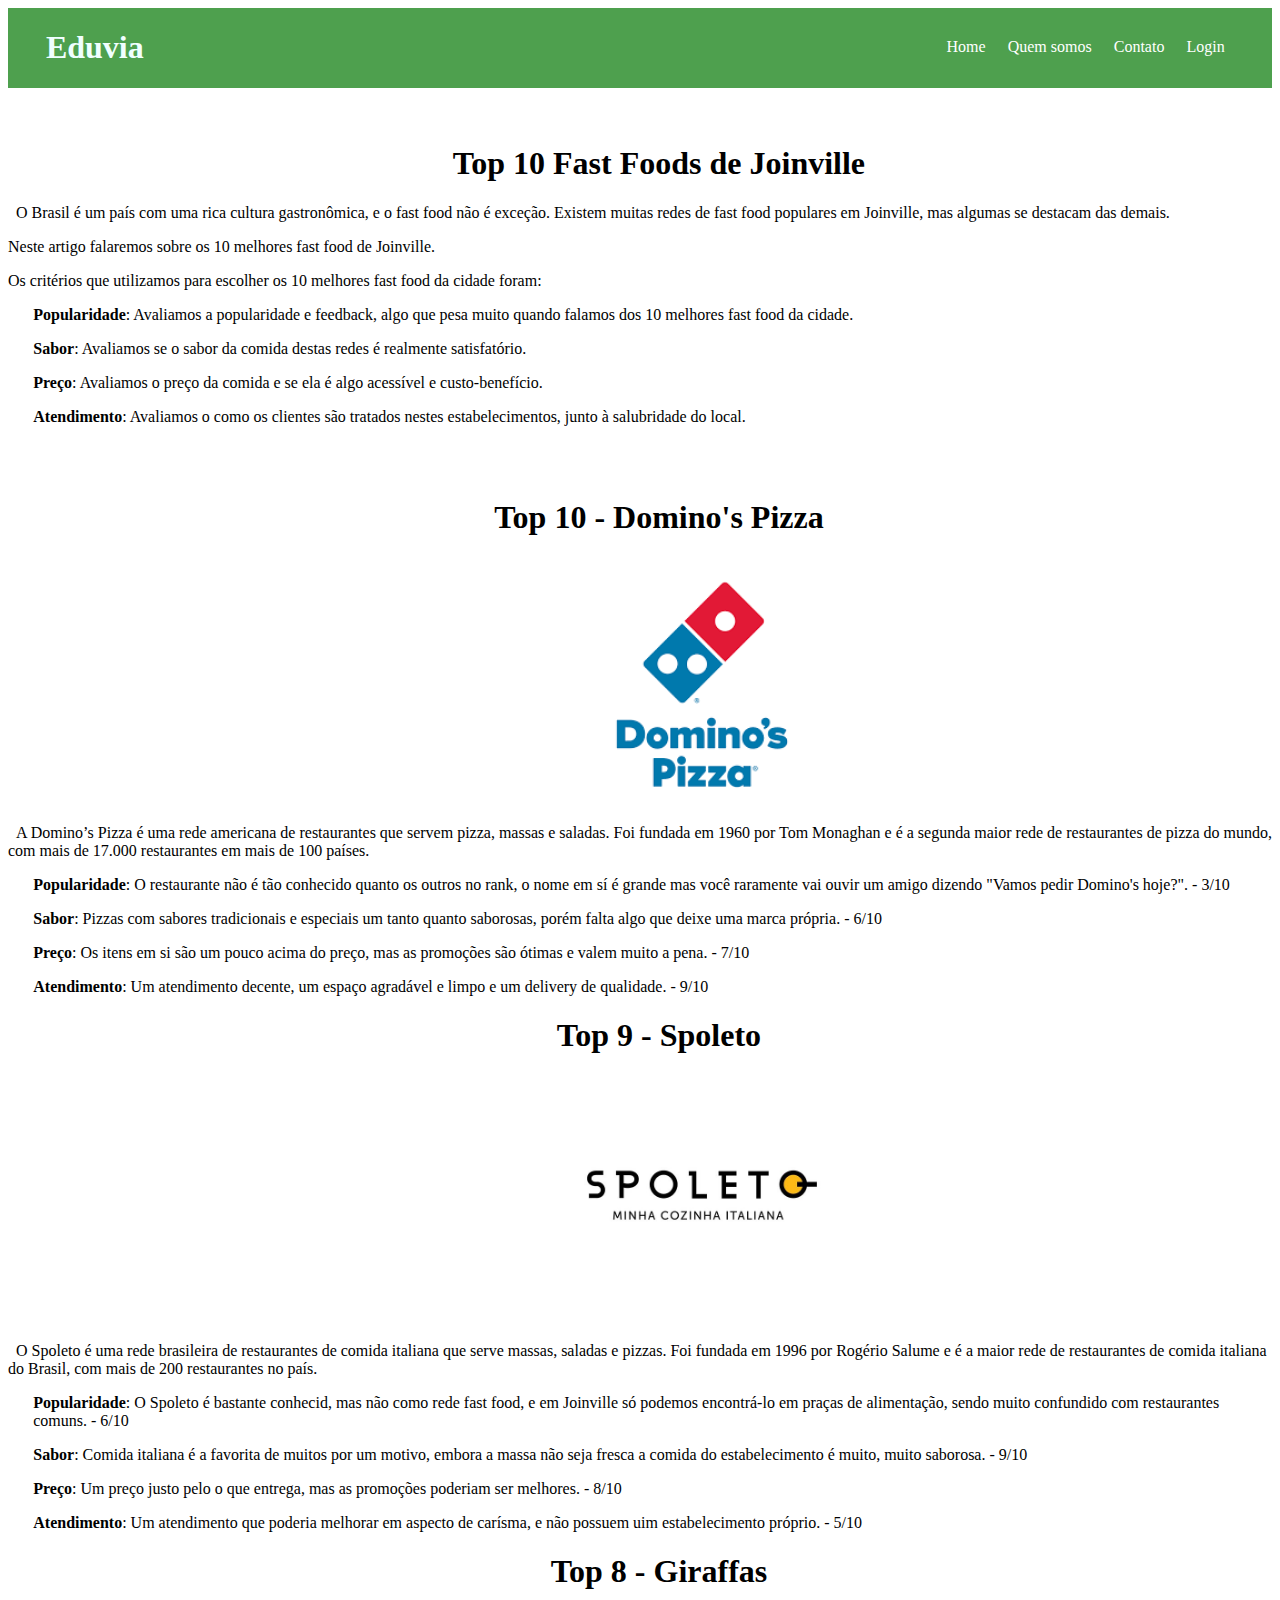
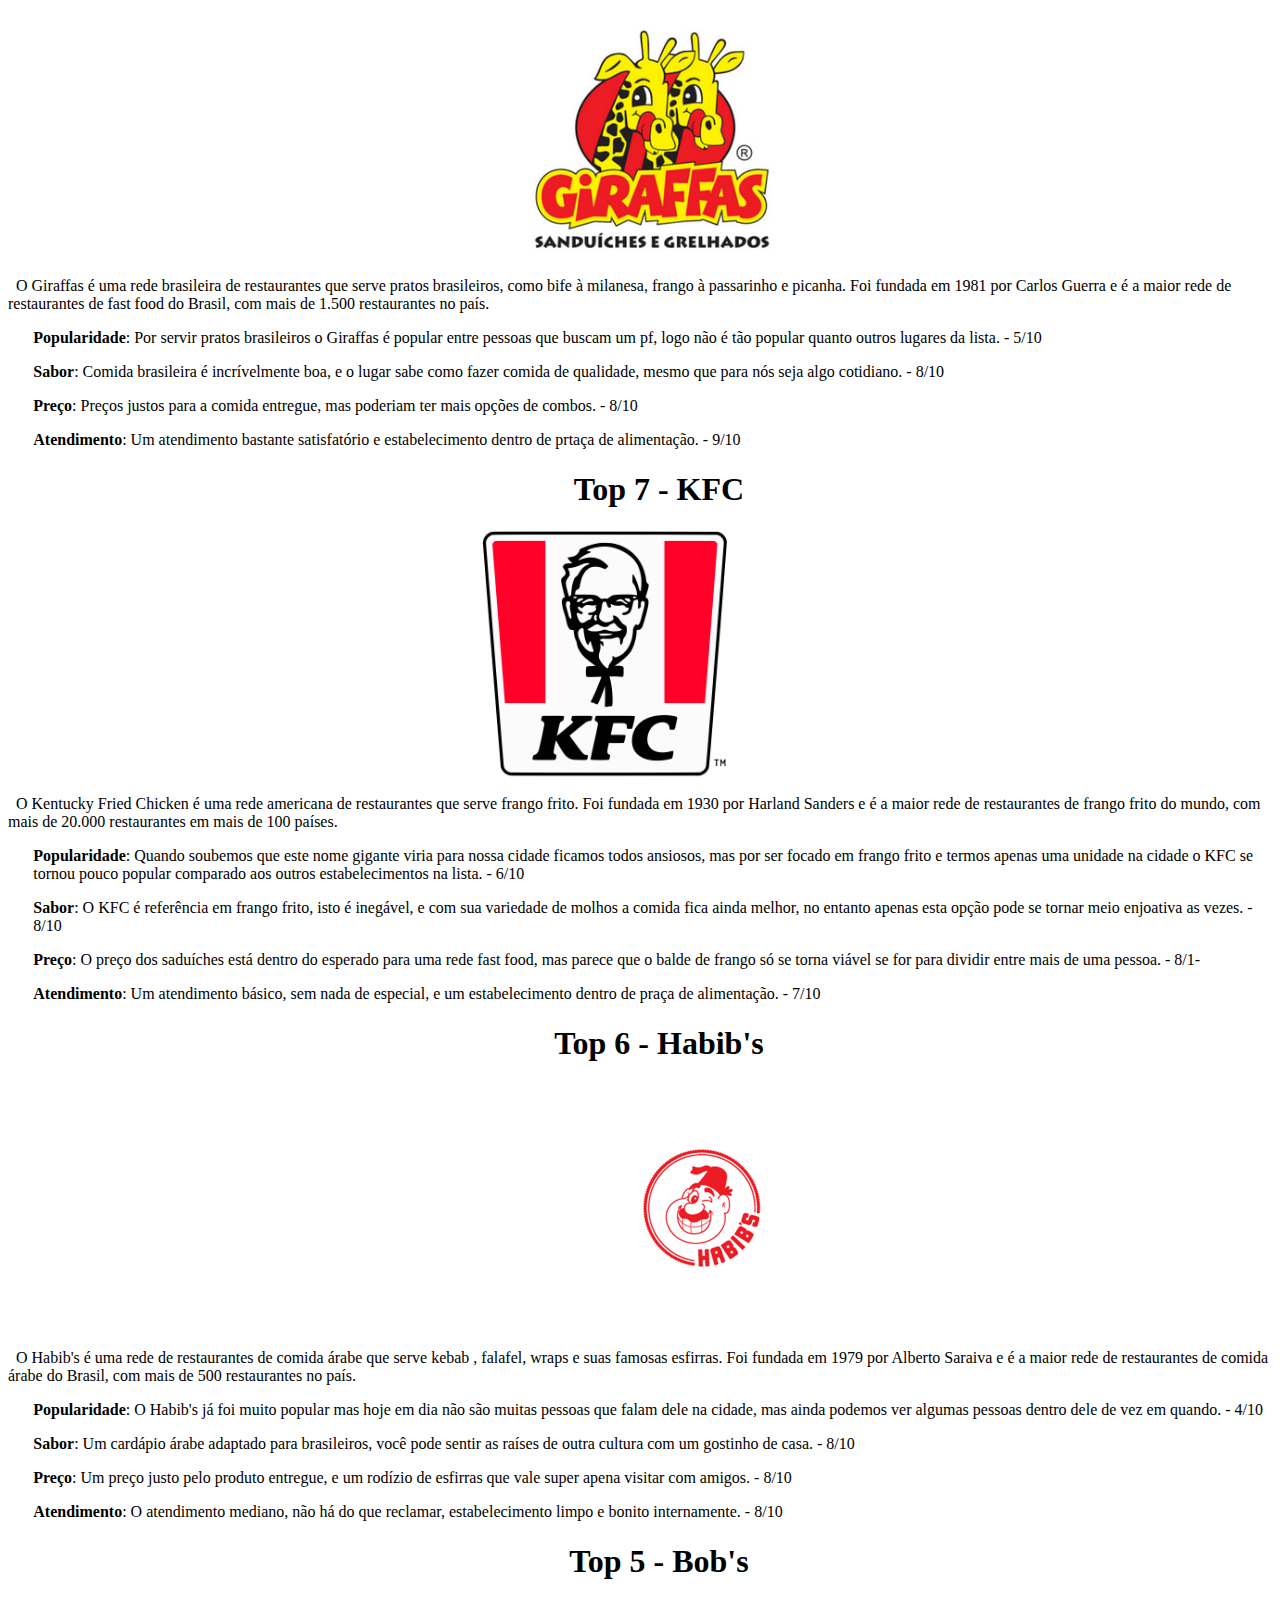
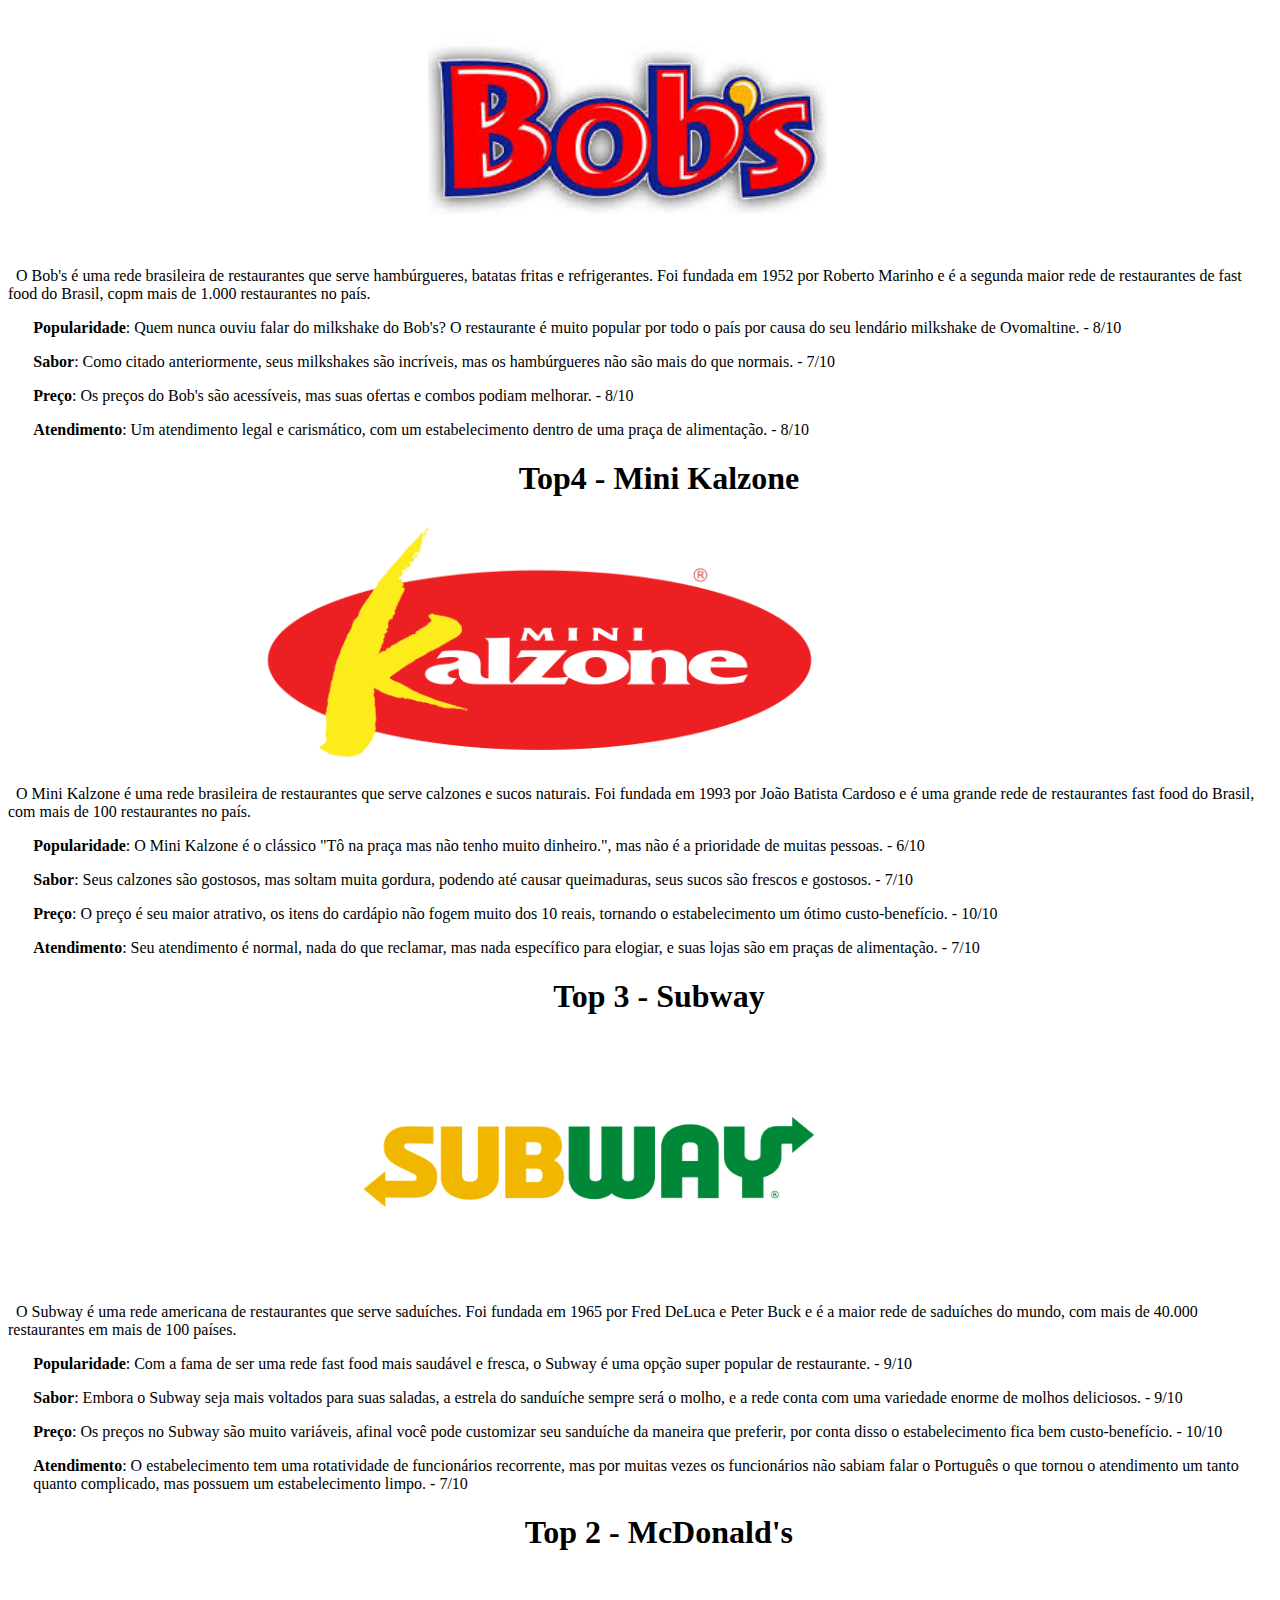
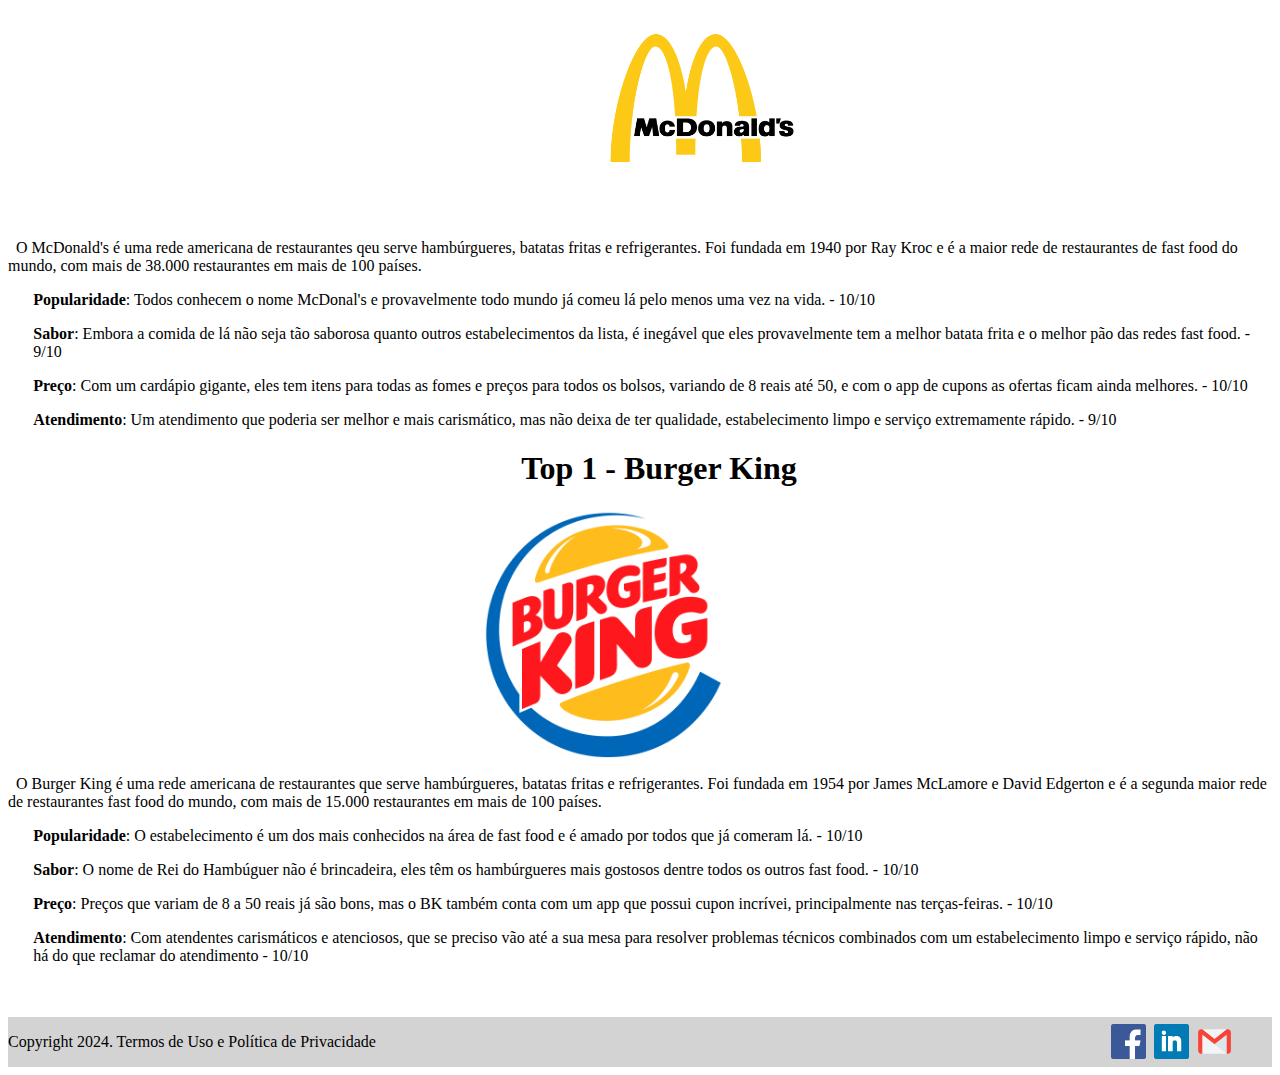
<file: index.html>
<!DOCTYPE html>
<html lang="pt-br">

<head>
    <meta charset="UTF-8">
    <meta http-equiv="X-UA-Compatible" content="IE=edge">
    <meta name="viewport" content="width=device-width, initial-scale=1.0">
    <link rel="stylesheet" href="style.css">
    <title>Document</title>
</head>

<body>
    <header>
        <div class="titulo_cabecalho">
            <h1 class="name">Eduvia</h1>
            <div class="options_cabecalho">
                <a href="home.html"><p class="options">Home</p></a>
                <a href="sobre_nos.html"><p class="options">Quem somos</p></a>
                <a href="contato.html"><p class="options">Contato</p></a>
                <a href="login.html"><p class="options">Login</p></a>
            </div>
        </div>
    </header>
    <br><br>
    <main>
        <div class="intro">
            <h1 class="title">Top 10 Fast Foods de Joinville</h1>
            <p>&ensp;O Brasil é um país com uma rica cultura gastronômica, e o fast food não é exceção. Existem muitas redes
                de fast food populares em Joinville, mas algumas se destacam das demais.</p>
            <p>Neste artigo falaremos sobre os 10 melhores fast food de Joinville.</p>
            <p>Os critérios que utilizamos para escolher os 10 melhores fast food da cidade foram:</p>
            <div class="list">
                <p class="item"><b>Popularidade</b>: Avaliamos a popularidade e feedback, algo que pesa muito quando
                    falamos dos 10 melhores fast food da cidade.</p>
                <p class="item"><b>Sabor</b>: Avaliamos se o sabor da comida destas redes é realmente satisfatório.</p>
                <p class="item"><b>Preço</b>: Avaliamos o preço da comida e se ela é algo acessível e custo-benefício.
                </p>
                <p class="item"><b>Atendimento</b>: Avaliamos o como os clientes são tratados nestes estabelecimentos,
                    junto à salubridade do local.</p>
            </div>
        </div>
        <br><br>
        <div class="rank">
            <h1 class="title">Top 10 - Domino's Pizza</h1>
            <div class="image">
                <img src="/images/dominos.png">
            </div>
            <p>&ensp;A Domino’s Pizza é uma rede americana de restaurantes que servem pizza, massas e saladas. Foi fundada em
                1960 por Tom Monaghan e é a segunda maior rede de restaurantes de pizza do mundo, com mais de 17.000
                restaurantes em mais de 100 países.</p>
            <div class="list">
                <p class="item"><b>Popularidade</b>: O restaurante não é tão conhecido quanto os outros no rank, o nome
                    em sí é grande mas você raramente vai ouvir um amigo dizendo "Vamos pedir Domino's hoje?". - 3/10
                </p>
                <p class="item"><b>Sabor</b>: Pizzas com sabores tradicionais e especiais um tanto quanto saborosas,
                    porém falta algo que deixe uma marca própria. - 6/10</p>
                <p class="item"><b>Preço</b>: Os itens em si são um pouco acima do preço, mas as promoções são ótimas e
                    valem muito a pena. - 7/10</p>
                <p class="item"><b>Atendimento</b>: Um atendimento decente, um espaço agradável e limpo e um delivery de
                    qualidade. - 9/10</p>
            </div>
        </div>
        <div class="rank">
            <h1 class="title">Top 9 - Spoleto</h1>
            <div class="image">
                <img src="/images/spoleto.jpg">
            </div>
            <p>&ensp;O Spoleto é uma rede brasileira de restaurantes de comida italiana que serve massas, saladas e pizzas.
                Foi fundada em 1996 por Rogério Salume e é a maior rede de restaurantes de comida italiana do Brasil,
                com mais de 200 restaurantes no país.</p>
            <div class="list">
                <p class="item"><b>Popularidade</b>: O Spoleto é bastante conhecid, mas não como rede fast food, e em
                    Joinville só podemos encontrá-lo em praças de alimentação, sendo muito confundido com restaurantes
                    comuns. - 6/10</p>
                <p class="item"><b>Sabor</b>: Comida italiana é a favorita de muitos por um motivo, embora a massa não
                    seja fresca a comida do estabelecimento é muito, muito saborosa. - 9/10</p>
                <p class="item"><b>Preço</b>: Um preço justo pelo o que entrega, mas as promoções poderiam ser melhores.
                    - 8/10</p>
                <p class="item"><b>Atendimento</b>: Um atendimento que poderia melhorar em aspecto de carísma, e não
                    possuem uim estabelecimento próprio. - 5/10</p>
            </div>
        </div>
        <div class="rank">
            <h1 class="title">Top 8 - Giraffas</h1>
            <div class="image">
                <img src="/images/giraffas.png">
            </div>
            <p>&ensp;O Giraffas é uma rede brasileira de restaurantes que serve pratos brasileiros, como bife à milanesa,
                frango à passarinho e picanha. Foi fundada em 1981 por Carlos Guerra e é a maior rede de restaurantes de
                fast food do Brasil, com mais de 1.500 restaurantes no país.</p>
            <div class="list">
                <p class="item"><b>Popularidade</b>: Por servir pratos brasileiros o Giraffas é popular entre pessoas
                    que buscam um pf, logo não é tão popular quanto outros lugares da lista. - 5/10</p>
                <p class="item"><b>Sabor</b>: Comida brasileira é incrívelmente boa, e o lugar sabe como fazer comida de
                    qualidade, mesmo que para nós seja algo cotidiano. - 8/10</p>
                <p class="item"><b>Preço</b>: Preços justos para a comida entregue, mas poderiam ter mais opções de
                    combos. - 8/10</p>
                <p class="item"><b>Atendimento</b>: Um atendimento bastante satisfatório e estabelecimento dentro de
                    prtaça de alimentação. - 9/10</p>
            </div>
        </div>
        <div class="rank">
            <h1 class="title">Top 7 - KFC</h1>
            <div class="image">
                <img src="/images/kfc.png">
            </div>
            <p>&ensp;O Kentucky Fried Chicken é uma rede americana de restaurantes que serve frango frito. Foi fundada em 1930
                por Harland Sanders e é a maior rede de restaurantes de frango frito do mundo, com mais de 20.000
                restaurantes em mais de 100 países.</p>
            <div class="list">
                <p class="item"><b>Popularidade</b>: Quando soubemos que este nome gigante viria para nossa cidade
                    ficamos todos ansiosos, mas por ser focado em frango frito e termos apenas uma unidade na cidade o
                    KFC se tornou pouco popular comparado aos outros estabelecimentos na lista. - 6/10</p>
                <p class="item"><b>Sabor</b>: O KFC é referência em frango frito, isto é inegável, e com sua variedade
                    de molhos a comida fica ainda melhor, no entanto apenas esta opção pode se tornar meio enjoativa as
                    vezes. - 8/10</p>
                <p class="item"><b>Preço</b>: O preço dos saduíches está dentro do esperado para uma rede fast food, mas
                    parece que o balde de frango só se torna viável se for para dividir entre mais de uma pessoa. - 8/1-
                </p>
                <p class="item"><b>Atendimento</b>: Um atendimento básico, sem nada de especial, e um estabelecimento
                    dentro de praça de alimentação. - 7/10</p>
            </div>
        </div>
        <div class="rank">
            <h1 class="title">Top 6 - Habib's</h1>
            <div class="image">
                <img src="/images/habibs.png">
            </div>
            <p>&ensp;O Habib's é uma rede de restaurantes de comida árabe que serve kebab , falafel, wraps e suas famosas
                esfirras. Foi fundada em 1979 por Alberto Saraiva e é a maior rede de restaurantes de comida árabe do
                Brasil, com mais de 500 restaurantes no país.</p>
            <div class="list">
                <p class="item"><b>Popularidade</b>: O Habib's já foi muito popular mas hoje em dia não são muitas
                    pessoas que falam dele na cidade, mas ainda podemos ver algumas pessoas dentro dele de vez em
                    quando. - 4/10</p>
                <p class="item"><b>Sabor</b>: Um cardápio árabe adaptado para brasileiros, você pode sentir as raíses de
                    outra cultura com um gostinho de casa. - 8/10</p>
                <p class="item"><b>Preço</b>: Um preço justo pelo produto entregue, e um rodízio de esfirras que vale
                    super apena visitar com amigos. - 8/10</p>
                <p class="item"><b>Atendimento</b>: O atendimento mediano, não há do que reclamar, estabelecimento limpo
                    e bonito internamente. - 8/10</p>
            </div>
        </div>
        <div class="rank">
            <h1 class="title">Top 5 - Bob's</h1>
            <div class="image">
                <img src="/images/bobs.jpg">
            </div>
            <p>&ensp;O Bob's é uma rede brasileira de restaurantes que serve hambúrgueres, batatas fritas e refrigerantes. Foi
                fundada em 1952 por Roberto Marinho e é a segunda maior rede de restaurantes de fast food do Brasil,
                copm mais de 1.000 restaurantes no país.</p>
            <div class="list">
                <p class="item"><b>Popularidade</b>: Quem nunca ouviu falar do milkshake do Bob's? O restaurante é muito
                    popular por todo o país por causa do seu lendário milkshake de Ovomaltine. - 8/10</p>
                <p class="item"><b>Sabor</b>: Como citado anteriormente, seus milkshakes são incríveis, mas os
                    hambúrgueres não são mais do que normais. - 7/10</p>
                <p class="item"><b>Preço</b>: Os preços do Bob's são acessíveis, mas suas ofertas e combos podiam
                    melhorar. - 8/10</p>
                <p class="item"><b>Atendimento</b>: Um atendimento legal e carismático, com um estabelecimento dentro de
                    uma praça de alimentação. - 8/10</p>
            </div>
        </div>
        <div class="rank">
            <h1 class="title">Top4 - Mini Kalzone</h1>
            <div class="image">
                <img src="/images/kalzone.png">
            </div>
            <p>&ensp;O Mini Kalzone é uma rede brasileira de restaurantes que serve calzones e sucos naturais. Foi fundada em
                1993 por João Batista Cardoso e é uma grande rede de restaurantes fast food do Brasil, com mais de 100
                restaurantes no país.</p>
            <div class="list">
                <p class="item"><b>Popularidade</b>: O Mini Kalzone é o clássico "Tô na praça mas não tenho muito
                    dinheiro.", mas não é a prioridade de muitas pessoas. - 6/10</p>
                <p class="item"><b>Sabor</b>: Seus calzones são gostosos, mas soltam muita gordura, podendo até causar
                    queimaduras, seus sucos são frescos e gostosos. - 7/10</p>
                <p class="item"><b>Preço</b>: O preço é seu maior atrativo, os itens do cardápio não fogem muito dos 10
                    reais, tornando o estabelecimento um ótimo custo-benefício. - 10/10</p>
                <p class="item"><b>Atendimento</b>: Seu atendimento é normal, nada do que reclamar, mas nada específico
                    para elogiar, e suas lojas são em praças de alimentação. - 7/10</p>
            </div>
        </div>
        <div class="rank">
            <h1 class="title">Top 3 - Subway</h1>
            <div class="image">
                <img src="/images/subway.webp">
            </div>
            <p>&ensp;O Subway é uma rede americana de restaurantes que serve saduíches. Foi fundada em 1965 por Fred DeLuca e
                Peter Buck e é a maior rede de saduíches do mundo, com mais de 40.000 restaurantes em mais de 100
                países.</p>
            <div class="list">
                <p class="item"><b>Popularidade</b>: Com a fama de ser uma rede fast food mais saudável e fresca, o
                    Subway é uma opção super popular de restaurante. - 9/10</p>
                <p class="item"><b>Sabor</b>: Embora o Subway seja mais voltados para suas saladas, a estrela do
                    sanduíche sempre será o molho, e a rede conta com uma variedade enorme de molhos deliciosos. - 9/10
                </p>
                <p class="item"><b>Preço</b>: Os preços no Subway são muito variáveis, afinal você pode customizar seu
                    sanduíche da maneira que preferir, por conta disso o estabelecimento fica bem custo-benefício. -
                    10/10</p>
                <p class="item"><b>Atendimento</b>: O estabelecimento tem uma rotatividade de funcionários recorrente,
                    mas por muitas vezes os funcionários não sabiam falar o Português o que tornou o atendimento um
                    tanto quanto complicado, mas possuem um estabelecimento limpo. - 7/10</p>
            </div>
        </div>
        <div class="rank">
            <h1 class="title">Top 2 - McDonald's</h1>
            <div class="image">
                <img src="/images/mcdonald.webp">
            </div>
            <p>&ensp;O McDonald's é uma rede americana de restaurantes qeu serve hambúrgueres,
                batatas fritas e refrigerantes. Foi fundada em 1940 por Ray Kroc e é a maior
                rede de restaurantes de fast food do mundo, com mais de 38.000 restaurantes
                em mais de 100 países.</p>
            <div class="list">
                <p class="item"><b>Popularidade</b>: Todos conhecem o nome McDonal's e
                    provavelmente todo mundo já comeu lá pelo menos uma vez na vida. - 10/10
                </p>
                <p class="item"><b>Sabor</b>: Embora a comida de lá não seja tão saborosa
                    quanto outros estabelecimentos da lista, é inegável que eles
                    provavelmente tem a melhor batata frita e o melhor pão das redes fast
                    food. - 9/10</p>
                <p class="item"><b>Preço</b>: Com um cardápio gigante, eles tem itens para
                    todas as fomes e preços para todos os bolsos, variando de 8 reais até
                    50, e com o app de cupons as ofertas ficam ainda melhores. - 10/10</p>
                <p class="item"><b>Atendimento</b>: Um atendimento que poderia ser melhor e
                    mais carismático, mas não deixa de ter qualidade, estabelecimento limpo
                    e serviço extremamente rápido. - 9/10</p>
            </div>
        </div>
        <div class="rank">
            <h1 class="title">Top 1 - Burger King</h1>
            <div class="image">
                <img src="/images/bk.png">
            </div>
            <p>&ensp;O Burger King é uma rede americana de restaurantes que serve hambúrgueres, batatas fritas e refrigerantes.
                Foi fundada em 1954 por James McLamore e David Edgerton e é a segunda maior rede de restaurantes fast
                food do mundo, com mais de 15.000 restaurantes em mais de 100 países.</p>
            <div class="list">
                <p class="item"><b>Popularidade</b>: O estabelecimento é um dos mais conhecidos na área de fast food e é
                    amado por todos que já comeram lá. - 10/10</p>
                <p class="item"><b>Sabor</b>: O nome de Rei do Hambúguer não é brincadeira, eles têm os hambúrgueres
                    mais gostosos dentre todos os outros fast food. - 10/10</p>
                <p class="item"><b>Preço</b>: Preços que variam de 8 a 50 reais já são bons, mas o BK também conta com
                    um app que possui cupon incrívei, principalmente nas terças-feiras. - 10/10</p>
                <p class="item"><b>Atendimento</b>: Com atendentes carismáticos e atenciosos, que se preciso vão até a
                    sua mesa para resolver problemas técnicos combinados com um estabelecimento limpo e serviço rápido,
                    não há do que reclamar do atendimento - 10/10</p>
            </div>
        </div>
    </main>
    <br><br>
    <footer>
        <div class="footer">
            <p>Copyright 2024. Termos de Uso e Política de Privacidade </p>
                <div class="social">
                    <img src="/images/facebook.png"> &ensp;          
                    <img src="/images/linkedin.png"> &ensp;
                    <img src="/images/gmail.png">
                </div>
        </div>
    </footer>
</body>

</html>
</file>
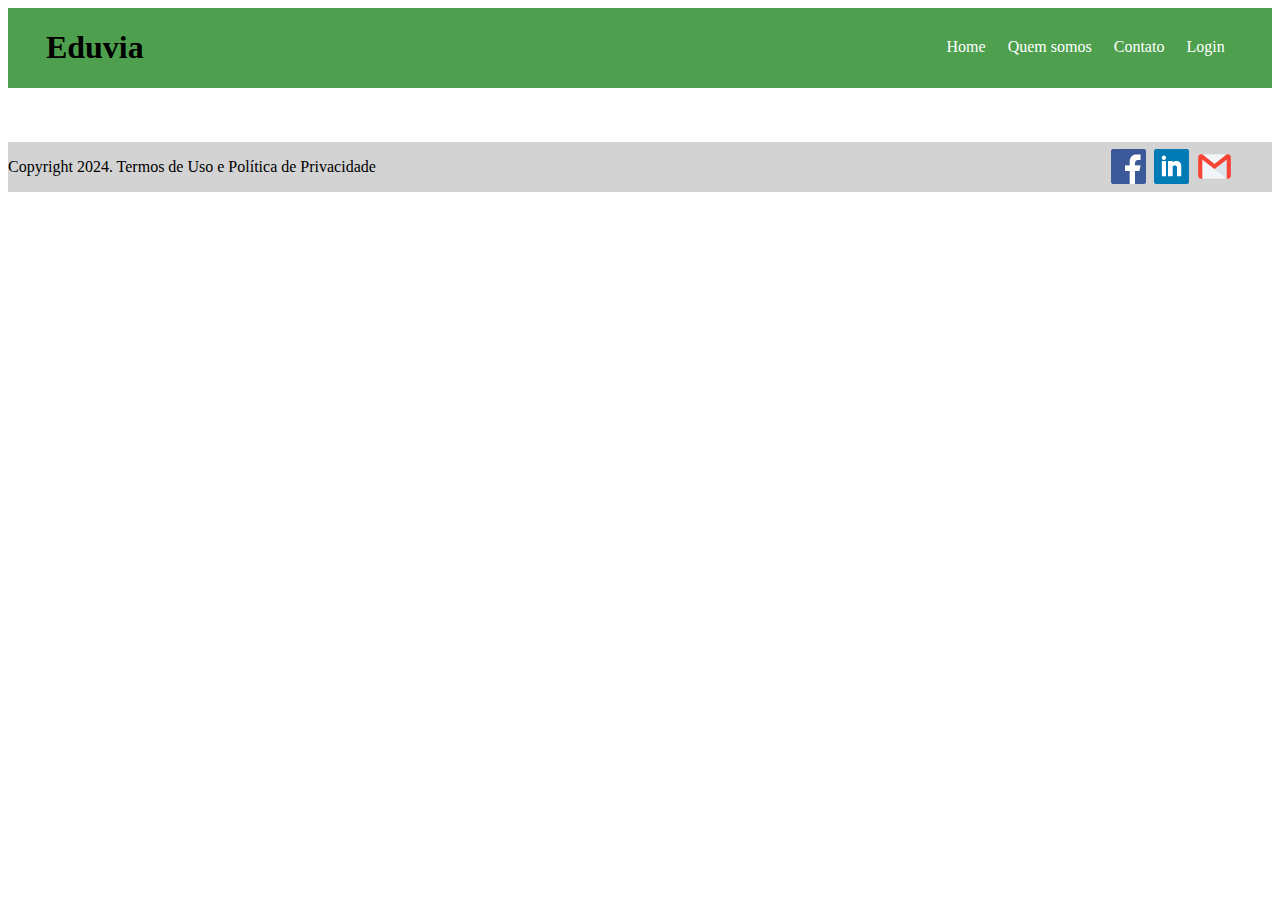
<file: contato.html>
<DOCTYPE html>
    <html lang="pt-br">
    
    <head>
        <meta charset="UTF-8">
        <meta name="viewport" content="width=device-width, initial-scale=1.0">
        <link rel="stylesheet" href="style.css">
        <title>aboutus</title>
    </head>
    
    <body>
        <header>
            <div class="titulo_cabecalho">
                <h1>Eduvia</h1>
                <div class="options_cabecalho">
                    <a href="home.html">
                        <p class="options">Home</p>
                    </a>
                    <a href="sobre_nos.html">
                        <p class="options">Quem somos</p>
                    </a>
                    <a href="contato.html">
                        <p class="options">Contato</p>
                    </a>
                    <a href="login.html">
                        <p class="options">Login</p>
                    </a>
                </div>
            </div>
        </header>
        <br>
        <main>

        </main>
        <br><br>
        <footer>
            <div class="footer">
                <p>Copyright 2024. Termos de Uso e Política de Privacidade </p>
                <div class="social">
                    <img src="/images/facebook.png"> &ensp;
                    <img src="/images/linkedin.png"> &ensp;
                    <img src="/images/gmail.png">
                </div>
            </div>
        </footer>
    </body>
    
    </html>
</file>
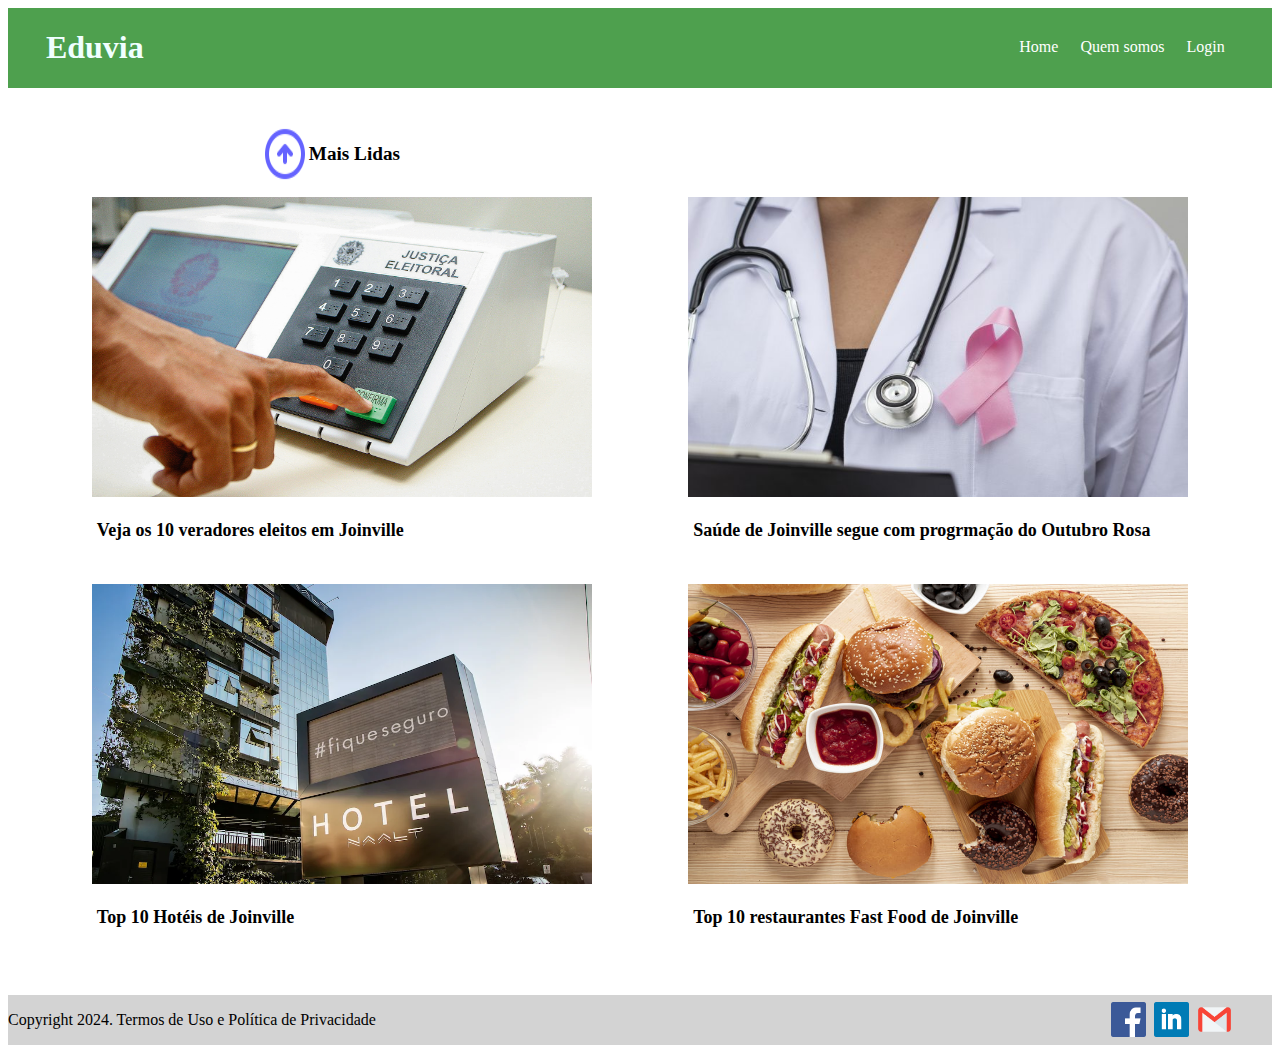
<file: home.html>
<!DOCTYPE html>
<html lang="pt-br">

<head>
    <meta charset="UTF-8">
    <meta name="viewport" content="width=device-width, initial-scale=1.0">
    <link rel="stylesheet" href="style.css">
    <title>home</title>
</head>

<body>
    <header>
        <div class="titulo_cabecalho">
            <h1 class="name">Eduvia</h1>
            <div class="options_cabecalho">
                <a href="home.html">
                    <p class="options">Home</p>
                </a>
                <a href="sobre_nos.html">
                    <p class="options">Quem somos</p>
                </a>
                <a href="login.html">
                    <p class="options">Login</p>
                </a>
            </div>
        </div>
    </header>
    <br><br>
    <main>
        <div class="rank_up">
            <img src="/images/arrow.png">
            <p>Mais Lidas</p>
        </div>
        <div class="line">
            <div class="news">
                <div class="news_img">
                    <img src="/images/vereadores.jpg" height="300" width="500">
                    <p class="news_txt">Veja os 10 veradores eleitos em Joinville</p>
                </div>
                <div class="news_img">
                    <img src="/images/rosa.jpeg" height="300" width="500">
                    <p class="news_txt">Saúde de Joinville segue com progrmação do Outubro Rosa</p>
                </div>
            </div>
        </div>
        <div class="line">
            <div class="news">
                <div class="news_img">
                    <img src="/images/hotel.webp" height="300" width="500">
                    <p class="news_txt">Top 10 Hotéis de Joinville</p>
                </div>
                <div class="news_img">
                    <a href="index.html"><img src="/images/food.jpg" height="300" width="500"></a>
                    <p class="news_txt">Top 10 restaurantes Fast Food de Joinville</p>
                </div>
            </div>
        </div>
    </main>
    <br><br>
    <footer>
        <div class="footer">
            <p>Copyright 2024. Termos de Uso e Política de Privacidade </p>
            <div class="social">
                <img src="/images/facebook.png"> &ensp;
                <img src="/images/linkedin.png"> &ensp;
                <img src="/images/gmail.png">
            </div>
        </div>
    </footer>
</body>

</html>
</file>
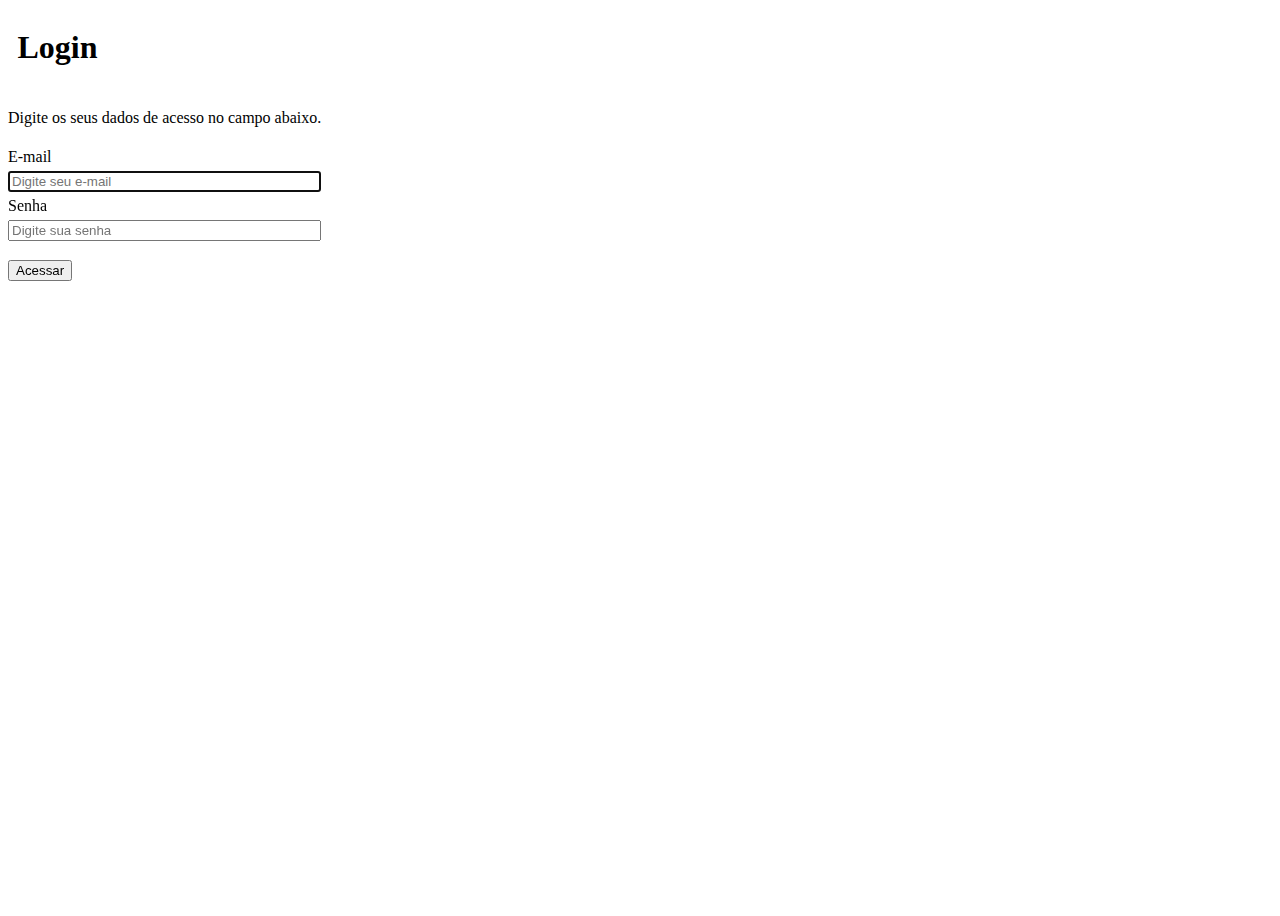
<file: login.html>
<!DOCTYPE html>
<html lang="pt-br">

<head>
    <meta charset="UTF-8">
    <meta name="viewport" content="width=device-width, initial-scale=1.0">
    <link rel="stylesheet" href="style.css">
    <title>Login</title>
</head>

<body>
    <div class="page">
        <form method="POST" class="formLogin">
            <h1>Login</h1>
            <p>Digite os seus dados de acesso no campo abaixo.</p>
            <label for="email">E-mail</label>
            <input type="email" placeholder="Digite seu e-mail" autofocus="true" />
            <label for="password">Senha</label>
            <input type="password" placeholder="Digite sua senha" />
            <a href="home.html">
                <input type="button" value="Acessar">
            </a>
        </form>
    </div>
</body>

</html>
</file>
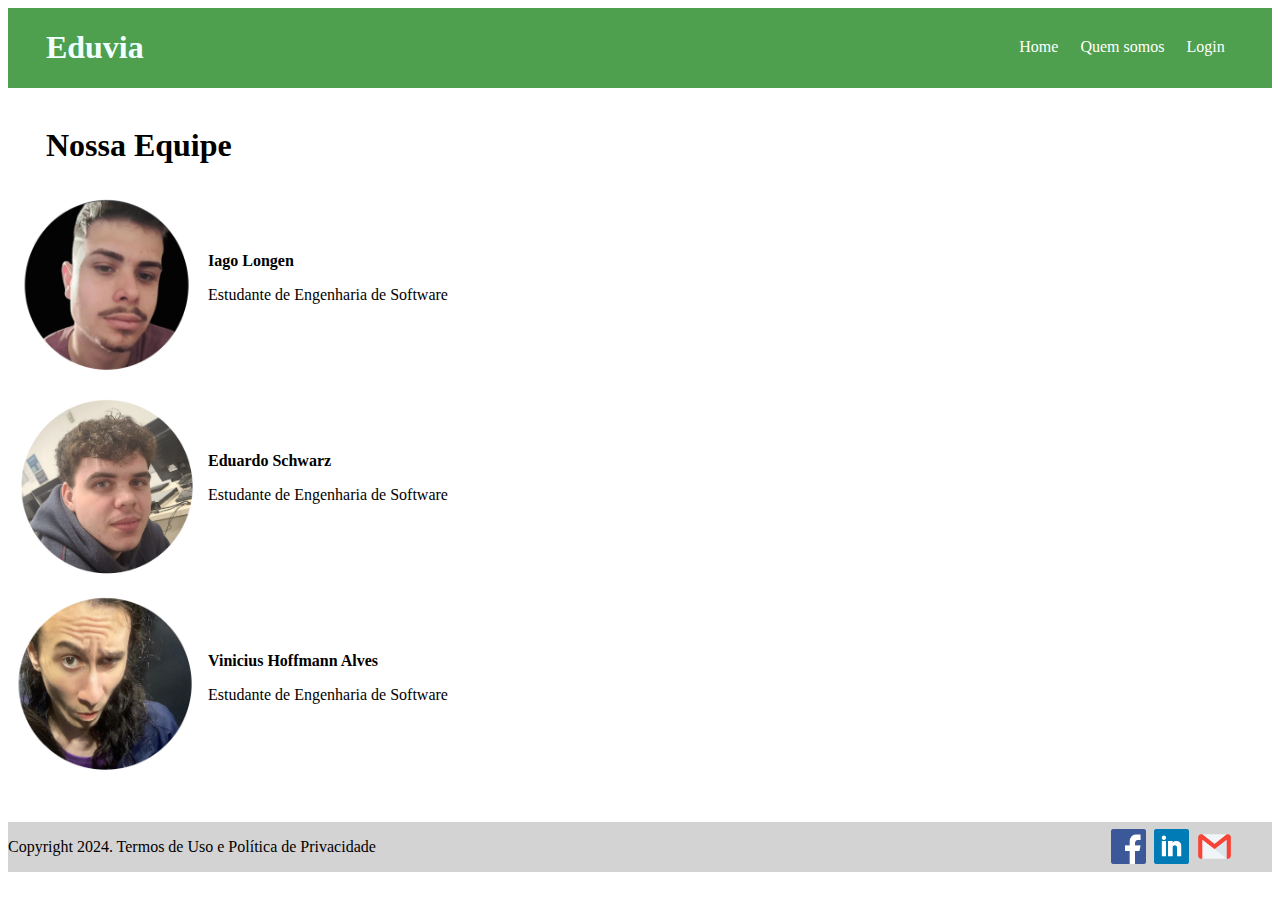
<file: sobre_nos.html>
<DOCTYPE html>
<html lang="pt-br">

<head>
    <meta charset="UTF-8">
    <meta name="viewport" content="width=device-width, initial-scale=1.0">
    <link rel="stylesheet" href="style.css">
    <title>aboutus</title>
</head>

<body>
    <header>
        <div class="titulo_cabecalho">
            <h1 class="name">Eduvia</h1>
            <div class="options_cabecalho">
                <a href="home.html">
                    <p class="options">Home</p>
                </a>
                <a href="sobre_nos.html">
                    <p class="options">Quem somos</p>
                </a>
                <a href="login.html">
                    <p class="options">Login</p>
                </a>
            </div>
        </div>
    </header>
    <br>
    <main>
        <h1>Nossa Equipe</h1>
        <div class="presentation">
            <img src="/images/iago.png" width="200" height="200">
            <div class="presentation_txt">
                <b>Iago Longen</b>
                <p>Estudante de Engenharia de Software</p>
            </div>
        </div>
        <div class="presentation">
            <img src="/images/edu.png" width="200" height="200">
            <div class="presentation_txt">
                <b>Eduardo Schwarz</b>
                <p>Estudante de Engenharia de Software</p>
            </div>
        </div>
        <div class="presentation">
            <img src="/images/vini.png" width="200" height="200">
            <div class="presentation_txt">
                <b>Vinicius Hoffmann Alves</b>
                <p>Estudante de Engenharia de Software</p>
            </div>
        </div>
    </main>
    <br><br>
    <footer>
        <div class="footer">
            <p>Copyright 2024. Termos de Uso e Política de Privacidade </p>
            <div class="social">
                <img src="/images/facebook.png"> &ensp;
                <img src="/images/linkedin.png"> &ensp;
                <img src="/images/gmail.png">
            </div>
        </div>
    </footer>
</body>

</html>
</file>
<file: style.css>
/*index*/

.titulo_cabecalho {
    display: flex;
    justify-content: flex-start;
    flex-direction: row;
    text-align: center;
    background-color: rgb(78, 160, 78);
}

.options_cabecalho {
    display: flex;
    justify-content: end;
    flex-direction: row;
    text-align: center;
    width: 100%;
    margin-right: 2%;
    color: white;
}

.footer {
    display: flex;
    justify-content: space-between;
    flex-direction: row;
    text-align: start;
    background-color: lightgray;
}

.image {
    display: flex;
    justify-content: flex-end;
    margin-left: 45%;
    width: 250px;
    height: 250px;
}

.social {
    display: flex;
    margin-top: 7px;
    margin-right: 10%;
    width: 35px;
    height: 35px;
}

a {
    text-decoration: none;
    color: white;
    margin-top: 14px;
    margin-right: 2%;
}

h1 {
    margin-left: 3%;
}

h1.name {
    color: azure;
}

h1.title {
    display: flex;
    justify-content: center;

}

p.options {
    display: flex;
    justify-content: center;
    flex-direction: column;
    text-align: center;
}

p.item {
    margin-left: 2%;
}

/*login*/

.page {
    display: flex;
    flex-direction: column;
    align-items: flex-start;
    align-content: center;
    justify-content: flex-start;
    width: 100%;
    height: 100vh;
}

.formLogin {
    display: flex;
    flex-direction: column;
    gap: 5px
}

/*home*/

.rank_up {
    display: flex;
    flex-direction: row;
    font-size: larger;
    font-weight: bold;
    margin-left: 20%;
    width: 13%;
}

.news{
    display: flex;
    flex-direction: row;
    justify-content: space-evenly;
}

.news_img {
    margin: 1%;
    font-size: large;
    font-weight: bold;
}

.news_txt {
    margin-left: 1%;
}

/*Sobre Nós*/

.presentation {
    display: flex;
    flex-direction: row;
    align-items: center;
}
</file>
